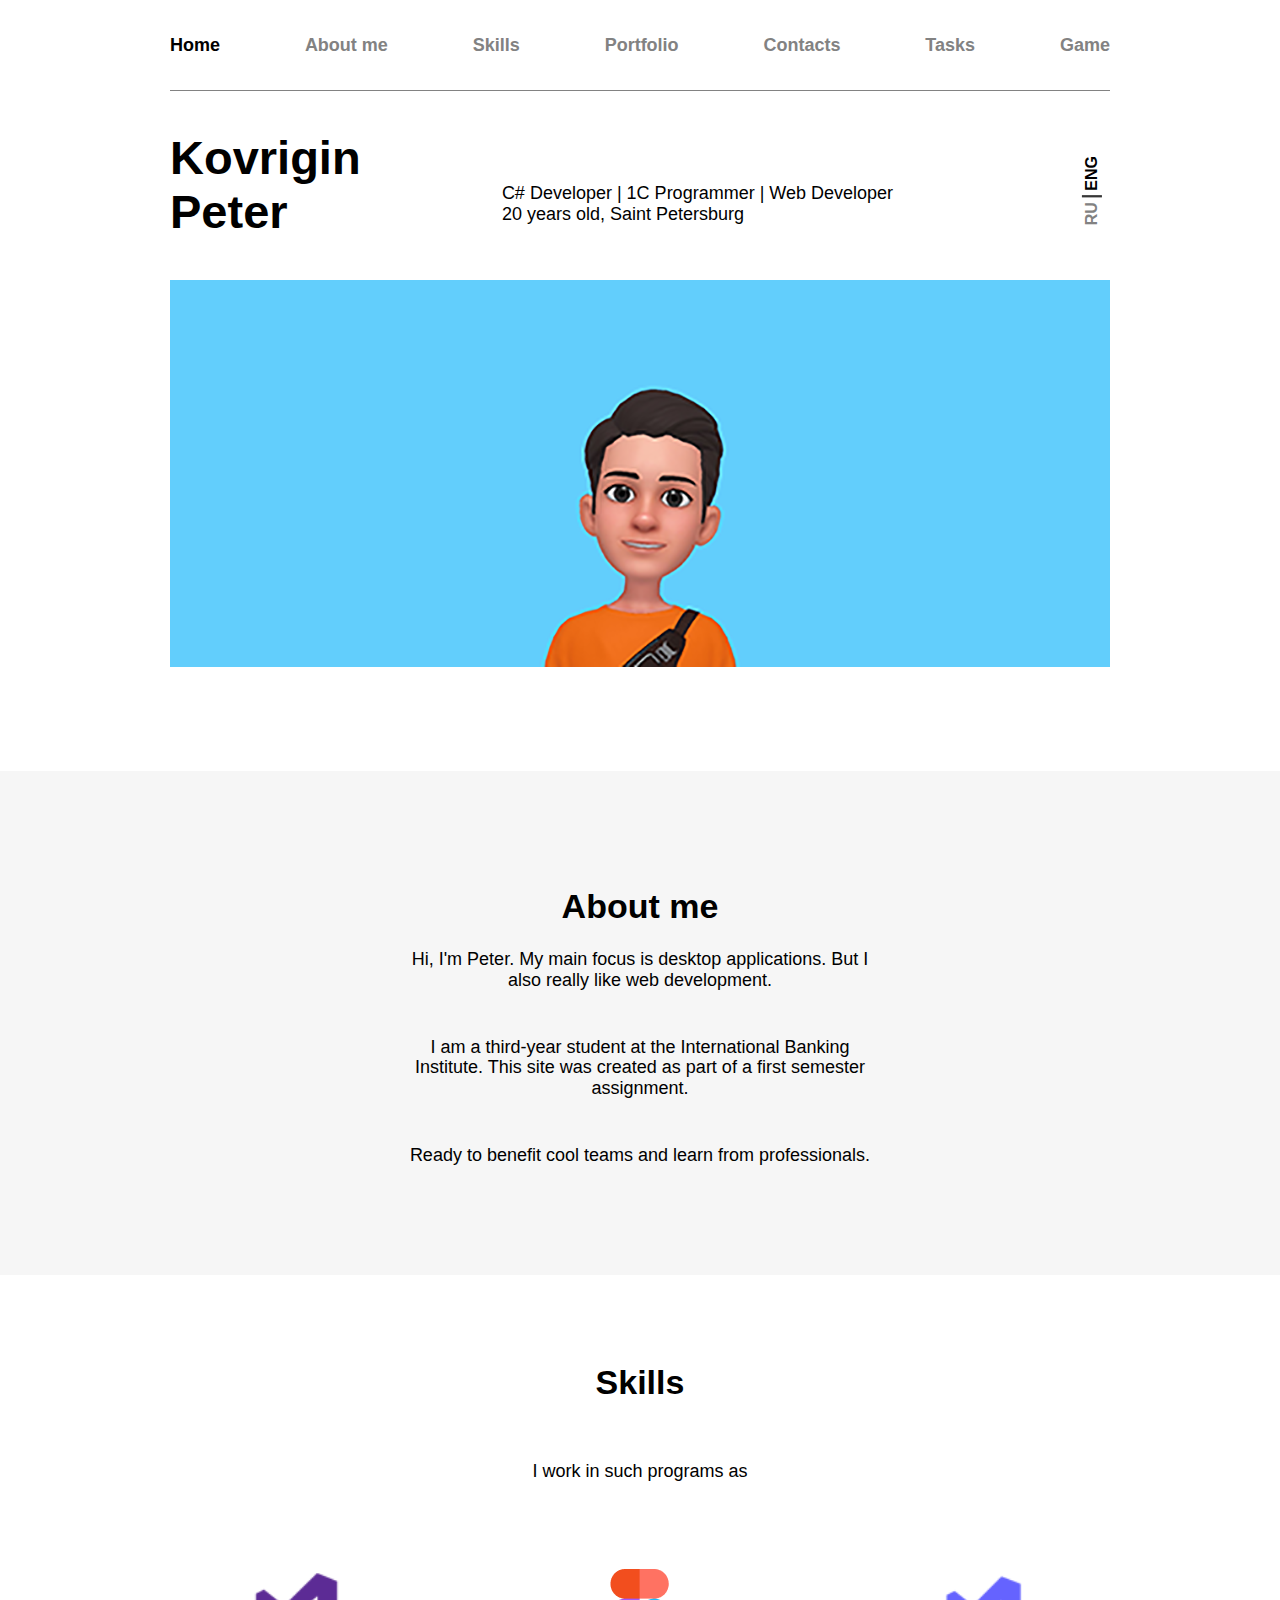
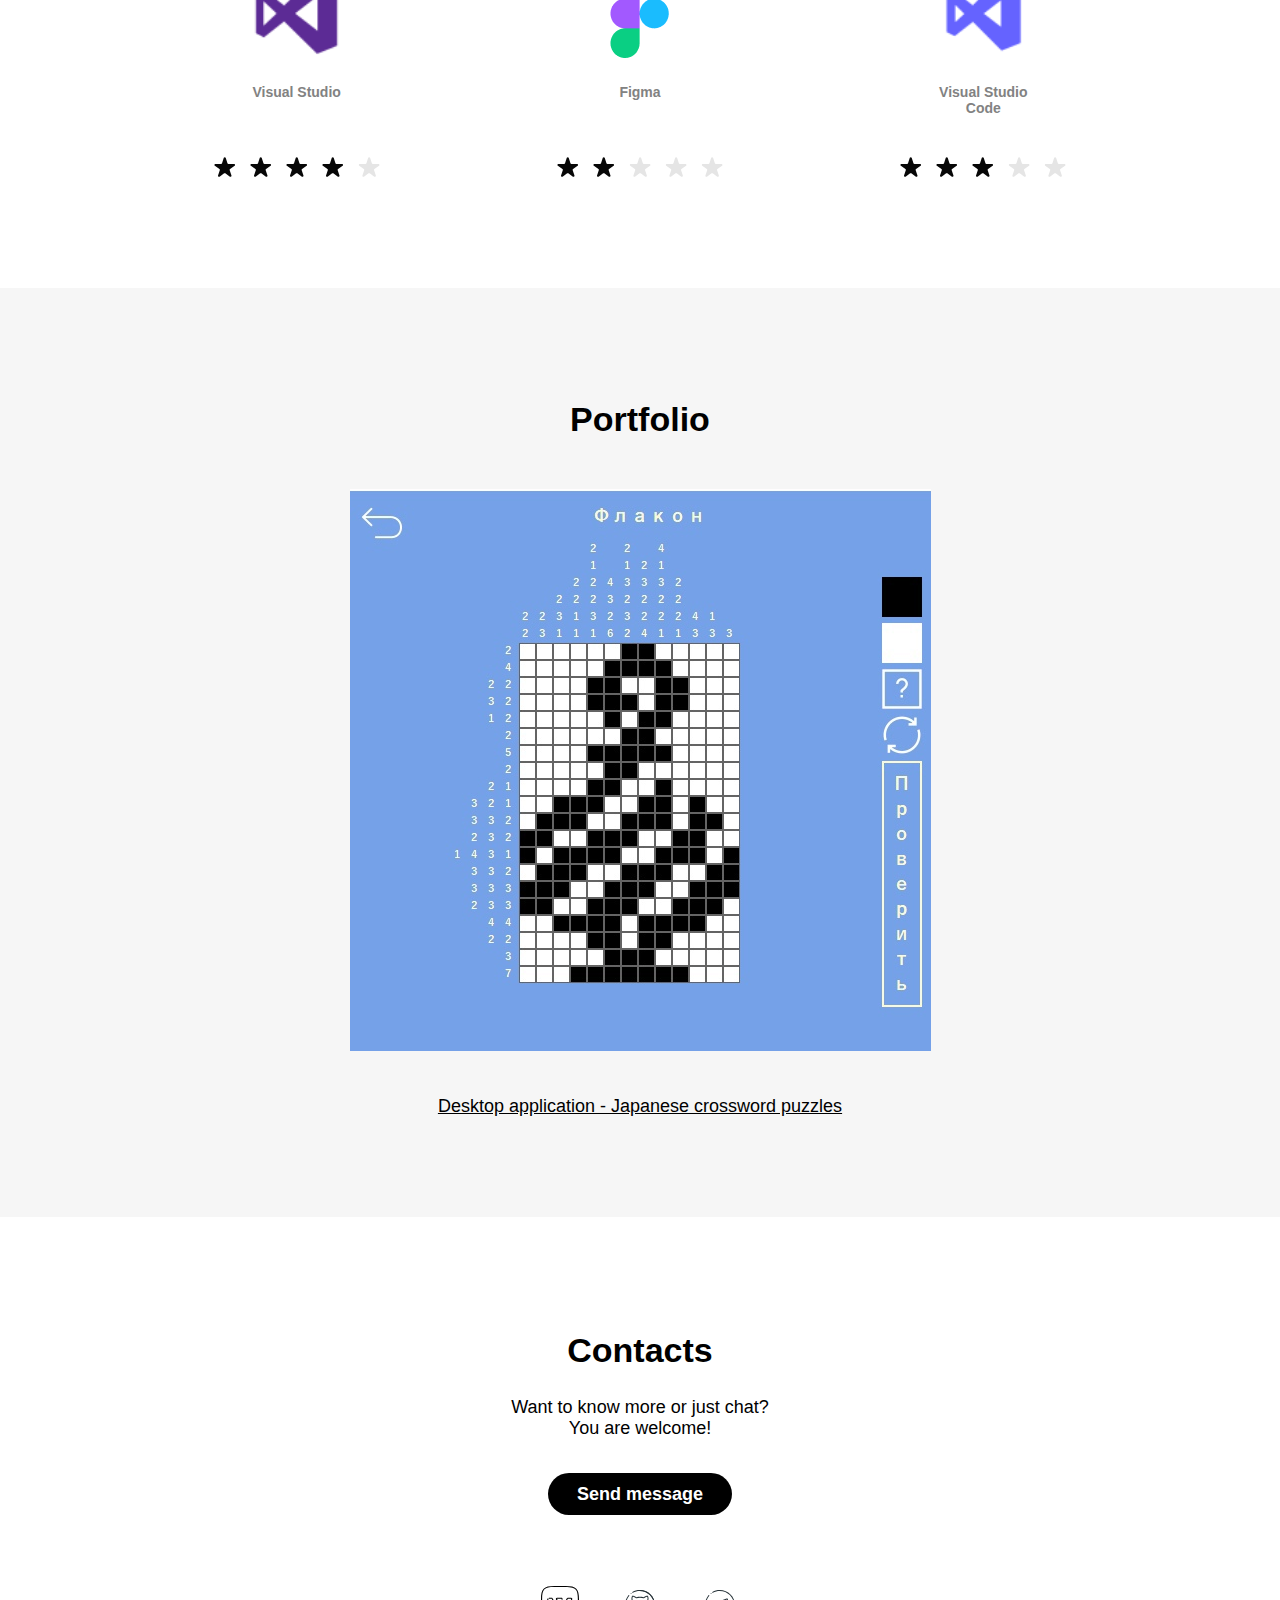
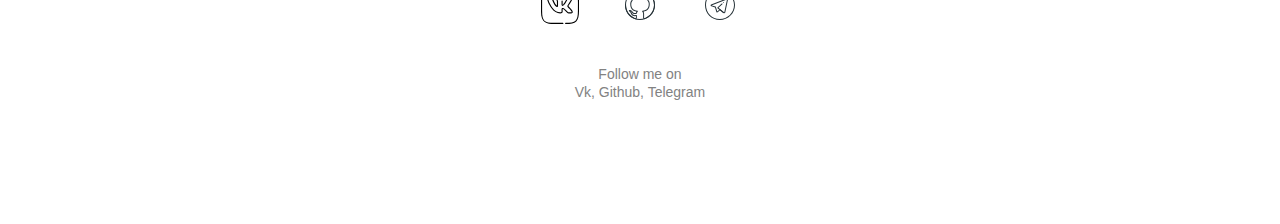
<file: index.html>
<!DOCTYPE html>
<html lang="en">

<head>
	<title>Portfolio</title>
	<meta charset="UTF-8">
	<meta http-equiv="X-UA-Compatible" content="IE=edge">
	<meta name="viewport" content="width=device-width, initial-scale=1.0">
	<link rel="icon" href="/favicon.ico" type="image/x-icon">
	<link rel="stylesheet" href="css/normalize.min.css">
	<link rel="stylesheet" href="css/style.css">
</head>

<body>
	<header class="header">
		<nav class="header__nav">
			<ul class="header__list">
				<li class="header__item"><a class="header__link hl1" href="#home">Home</a></li>
				<li class="header__item"><a class="header__link hl2" href="#aboutme">About me</a></li>
				<li class="header__item"><a class="header__link hl3" href="#skills">Skills</a></li>
				<li class="header__item"><a class="header__link hl4" href="#portfolio">Portfolio</a></li>
				<li class="header__item"><a class="header__link hl5" href="#footer__contacts">Contacts</a></li>
				<li class="header__item"><a class="header__link hl6" href="tasks.html">Tasks</a></li>
				<li class="header__item"><a class="header__link hl7" href="game.html">Game</a></li>
			</ul>
			<div class="header__menu">
				<a class="header__button" href="#"><img src="img/burger.svg" alt="menu"></a>
				<div class="header__droplist">
					<a class="header__button_close" href="#"><img src="img/close_button.svg" alt="close"></a>
					<ul>
						<li><a class="header__link hl1" href="#home">Home</a></li>
						<li><a class="header__link hl2" href="#aboutme">About me</a></li>
						<li><a class="header__link hl3" href="#skills">Skills</a></li>
						<li><a class="header__link hl4" href="#portfolio">Portfolio</a></li>
						<li><a class="header__link hl5" href="#footer__contacts">Contacts</a></li>
						<li><a class="header__link hl6" href="tasks.html">Tasks</a></li>
						<li><a class="header__link hl7" href="game.html">Game</a></li>
					</ul>
					<div class="header__button_switch">
						<button type="button" class="header__button_ru" value="ru" onclick="return changeURLLanguage(this);">RU</button>
						<button type="button" class="header__button_eng" value="eng" onclick="return changeURLLanguage(this);">ENG</button>
					</div>
				</div>
			</div>
		</nav>
	</header>
	<div class="container">
		<section>
			<div class="main" id="home">
				<h1 class="main__name">Kovrigin Peter</h1>
				<p class="main__info">C# Developer | 1C Programmer | Web Developer<br>20 years old, Saint Petersburg</p>
				<div class="main__button">
					<button type="button" class="main__button_ru" value="ru" onclick="return changeURLLanguage(this);">RU</button>
					<button type="button" class="main__button_eng" value="eng" onclick="return changeURLLanguage(this);">ENG</button>
				</div>
			</div>
			<img class="image" src="img/main-image.png" alt="image">
		</section>
	</div>
	<section>
		<div class="aboutme" id="aboutme">
			<h2 class="title aboutme__title">About me</h2>
			<div class="aboutme__list">
				<p class="aboutme__info ai1">Hi, I'm Peter. My main focus is desktop applications. But I also really like web development.</p>
				<p class="aboutme__info ai2">I am a third-year student at the International Banking Institute. This site was created as part of a first semester assignment.</p>
				<p class="aboutme__info ai3">Ready to benefit cool teams and learn from professionals.</p>
			</div>
		</div>
	</section>
	<div class="container">
		<section>
			<div class="skills" id="skills">
				<h2 class="title skills__title">Skills</h2>
				<p class="skills__text">I work in such programs as</p>
			</div>
			<div class="card">
				<div class="card__item">
					<dic class="card__cover">
						<img class="card__img" src="img/visual_studio-img.png" alt="image">
					</dic>
					<p class="card__text">Visual Studio</p>
					<div class="card__stars">
						<img class="card__img_star" src="img/black_star.svg" alt="star">
						<img class="card__img_star" src="img/black_star.svg" alt="star">
						<img class="card__img_star" src="img/black_star.svg" alt="star">
						<img class="card__img_star" src="img/black_star.svg" alt="star">
						<img class="card__img_star" src="img/white_star.svg" alt="star">
					</div>
				</div>
				<div class="card__item">
					<dic class="card__cover">
						<img class="card__img" src="img/figma-img.png" alt="image">
					</dic>
					<p class="card__text">Figma</p>
					<div class="card__stars">
						<img class="card__img_star" src="img/black_star.svg" alt="star">
						<img class="card__img_star" src="img/black_star.svg" alt="star">
						<img class="card__img_star" src="img/white_star.svg" alt="star">
						<img class="card__img_star" src="img/white_star.svg" alt="star">
						<img class="card__img_star" src="img/white_star.svg" alt="star">
					</div>
				</div>
				<div class="card__item">
					<dic class="card__cover">
						<img class="card__img" src="img/visual_studio_code-img.png" alt="image">
					</dic>
					<p class="card__text">Visual Studio Code</p>
					<div class="card__stars">
						<img class="card__img_star" src="img/black_star.svg" alt="star">
						<img class="card__img_star" src="img/black_star.svg" alt="star">
						<img class="card__img_star" src="img/black_star.svg" alt="star">
						<img class="card__img_star" src="img/white_star.svg" alt="star">
						<img class="card__img_star" src="img/white_star.svg" alt="star">
					</div>
				</div>
			</div>
		</section>
	</div>
	<section>
		<div class="portfolio" id="portfolio">
			<h2 class="title portfolio__title">Portfolio</h2>
			<img class="portfolio__image" src="img/portfolio-image.jpg" alt="Image">
			<a class="portoflio__link" href="https://github.com/GreeenTeea/Kovrigin.JapaneseCrosswordPuzzleGame.git" target="_blank">Desktop application - Japanese crossword puzzles</a>
		</div>
	</section>
	<footer class="footer">
		<div id="footer__contacts">
			<h2 class="title footer__title">Contacts</h2>
			<p class="footer__info">Want to know more or just chat? You are welcome!</p>
			<button type="button" class="footer__button">Send message</button>
		</div>
		<div class="footer__list">
			<a class="footer__item" href="https://vk.com/peta40k" target="_blank"><img class="footer__img" src="img/vk-icon.svg" alt="vk"></a>
			<a class="footer__item" href="https://github.com/GreeenTeea" target="_blank"><img class="footer__img" src="img/github-icon.svg" alt="github"></a>
			<a class="footer__item" href="https://t.me/Peta40k" target="_blank"><img class="footer__img" src="img/telegram-icon.svg" alt="telegram"></a>
		</div>
		<p class=footer__text>Follow me on<br>Vk, Github, Telegram</p>
	</footer>

	<script type="text/javascript" src="https://code.jquery.com/jquery-1.11.0.min.js"></script>
	<script src="js/lang.js"></script>
	<script src="js/script.js"></script>
</body>

</html>
</file>
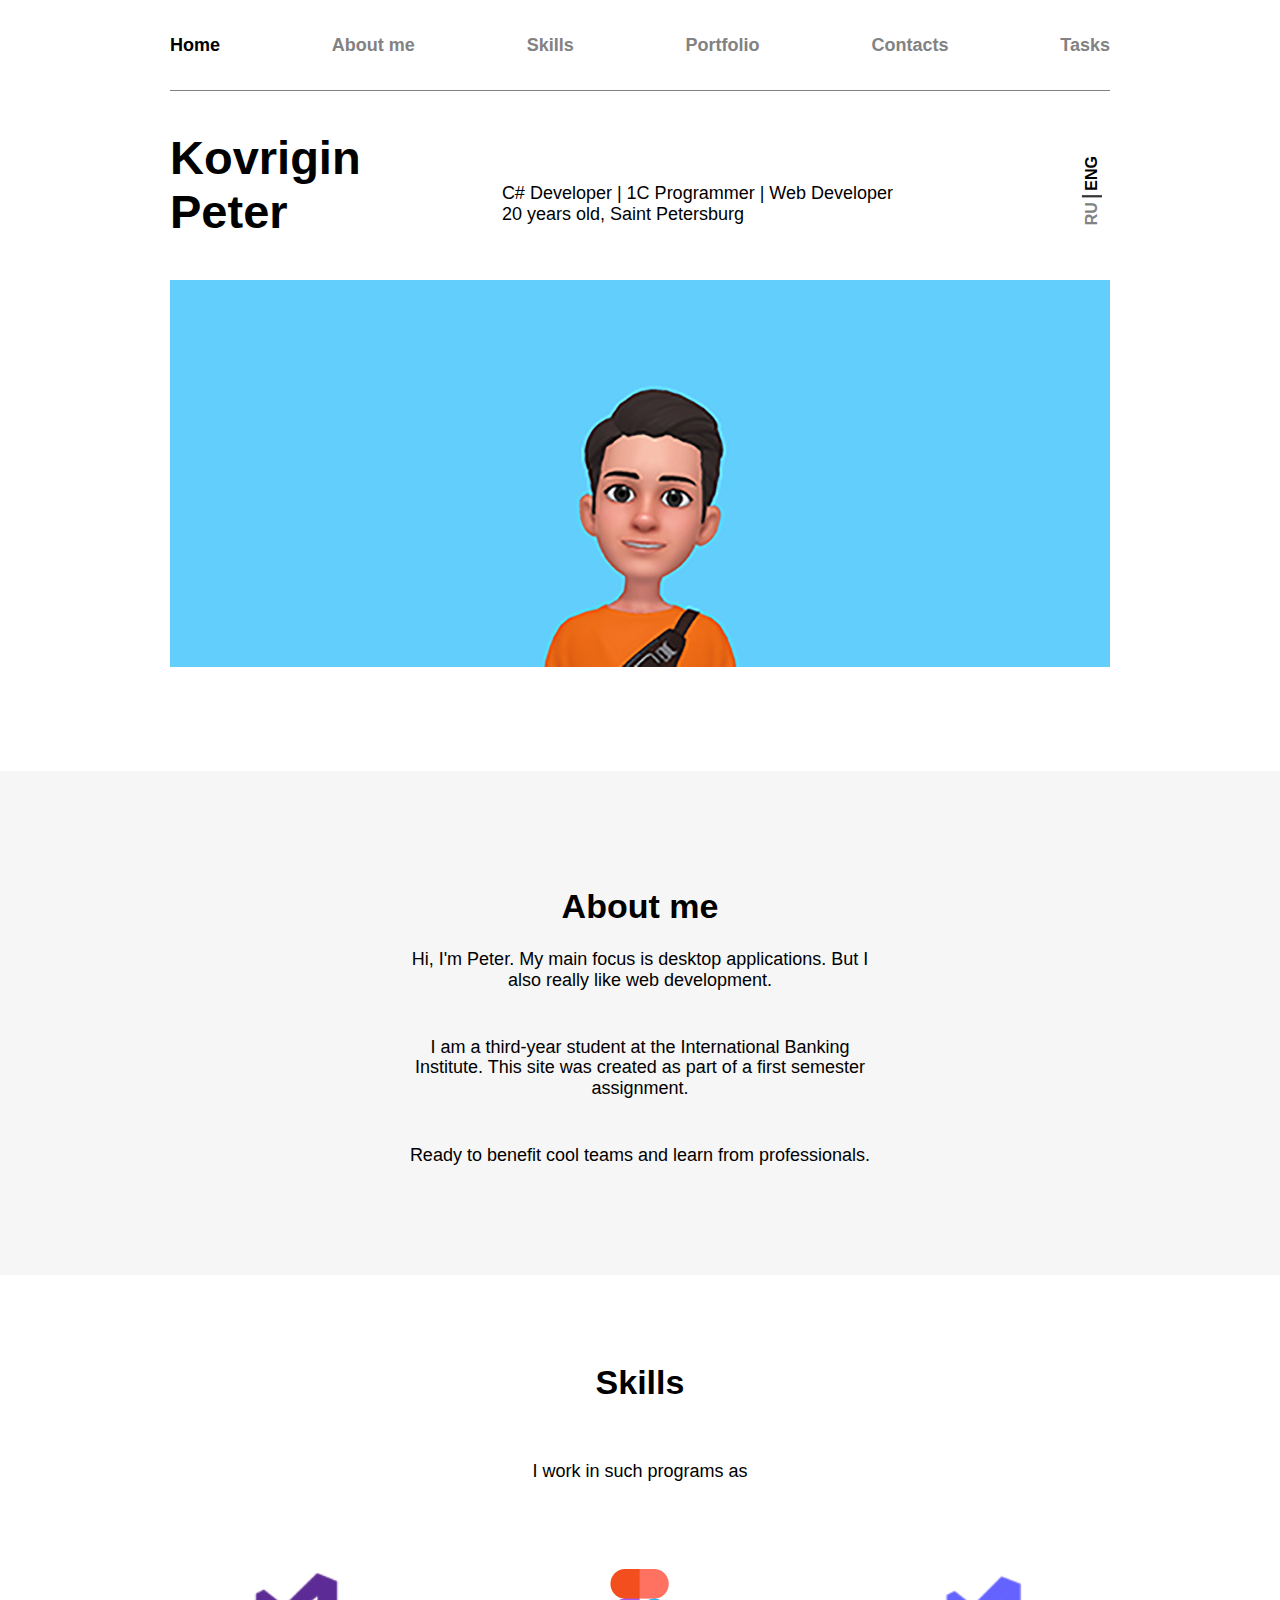
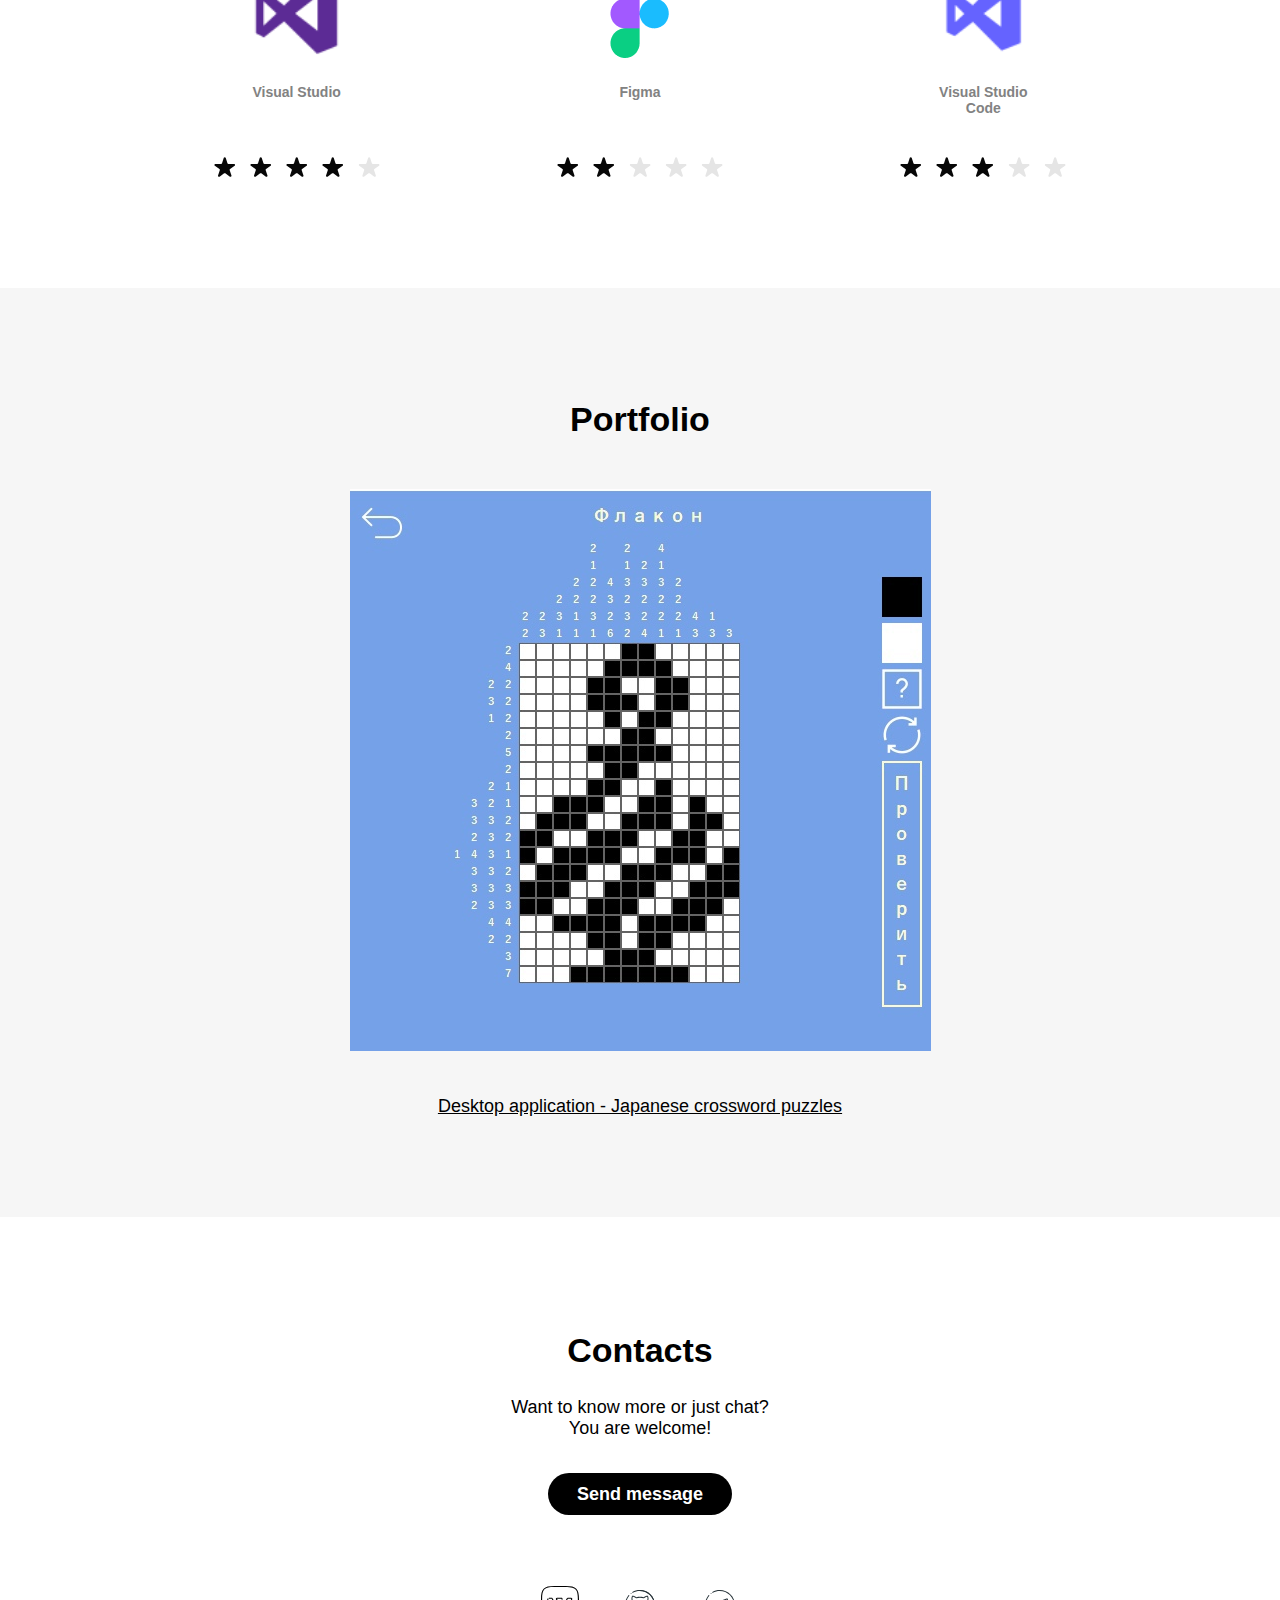
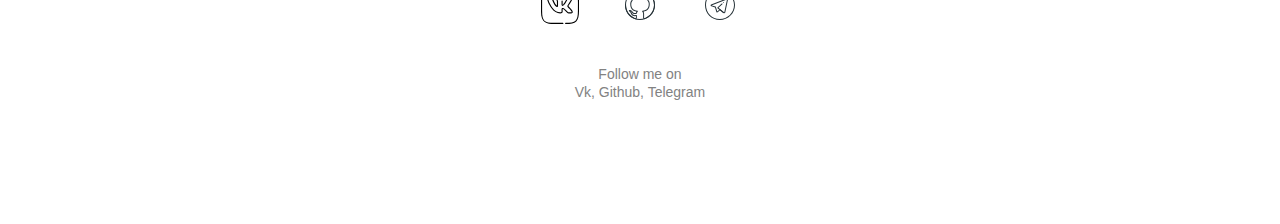
<file: Kovrigin.MainSite/index.html>
<!DOCTYPE html>
<html lang="en">
<head>
	<title>Portfolio</title>
	<meta charset="UTF-8">
	<meta http-equiv="X-UA-Compatible" content="IE=edge">
	<meta name="viewport" content="width=device-width, initial-scale=1.0">
	<link rel="icon" href="/favicon.ico" type="image/x-icon">
	<link rel="stylesheet" href="css/normalize.min.css">
	<link rel="stylesheet" href="css/style.css">
</head>
<body>
	<header class="header">
		<nav class="header__nav">
			<ul class="header__list">
				<li class="header__item"><a class="header__link hl1" href="#home">Home</a></li>
				<li class="header__item"><a class="header__link hl2" href="#aboutme">About me</a></li>
				<li class="header__item"><a class="header__link hl3" href="#skills">Skills</a></li>
				<li class="header__item"><a class="header__link hl4" href="#portfolio">Portfolio</a></li>
				<li class="header__item"><a class="header__link hl5" href="#footer__contacts">Contacts</a></li>
				<li class="header__item"><a class="header__link hl6" href="tasks.html">Tasks</a></li>
			</ul>
			<div class="header__menu">
				<a class="header__button" href="#"><img src="img/burger.svg" alt="menu"></a>
				<div class="header__droplist">
					<a class="header__button_close" href="#"><img src="img/close_button.svg" alt="close"></a>
					<ul>
						<li><a class="header__link hl1" href="#home">Home</a></li>
						<li><a class="header__link hl2" href="#aboutme">About me</a></li>		
						<li><a class="header__link hl3" href="#skills">Skills</a></li>
						<li><a class="header__link hl4" href="#portfolio">Portfolio</a></li>
						<li><a class="header__link hl5" href="#footer__contacts">Contacts</a></li>
						<li><a class="header__link hl6" href="tasks.html">Tasks</a></li>
					</ul>	
					<div class="header__button_switch">
						<button type="button" class="header__button_ru" value="ru" onclick="return changeURLLanguage(this);">RU</button>
						<button type="button" class="header__button_eng" value="eng" onclick="return changeURLLanguage(this);">ENG</button>
					</div>					
				</div>
			</div>
		</nav>
	</header>
	<div class="container">
		<section>
			<div class="main" id="home">
				<h1 class="main__name">Kovrigin Peter</h1>
				<p class="main__info">C# Developer | 1C Programmer | Web Developer<br>20 years old, Saint Petersburg</p>
				<div class="main__button">
					<button type="button" class="main__button_ru" value="ru" onclick="return changeURLLanguage(this);">RU</button>
					<button type="button" class="main__button_eng" value="eng" onclick="return changeURLLanguage(this);">ENG</button>
				</div>
			</div>
			<img class="image" src="img/main-image.png" alt="image">
		</section>
	</div>
	<section>
		<div class="aboutme" id="aboutme">
			<h2 class="title aboutme__title">About me</h2>
			<div class="aboutme__list">
				<p class="aboutme__info ai1">Hi, I'm Peter. My main focus is desktop applications. But I also really like web development.</p>
				<p class="aboutme__info ai2">I am a third-year student at the International Banking Institute. This site was created as part of a first semester assignment.</p>
				<p class="aboutme__info ai3">Ready to benefit cool teams and learn from professionals.</p>
			</div>
		</div>
	</section>
	<div class="container">
		<section>
			<div class="skills" id="skills">
				<h2 class="title skills__title">Skills</h2>
				<p class="skills__text">I work in such programs as</p>
			</div>
			<div class="card">
				<div class="card__item">
					<dic class="card__cover">
						<img class="card__img" src="img/visual_studio-img.png" alt="image">
					</dic>
					<p class="card__text">Visual Studio</p>
					<div class="card__stars">
						<img class="card__img_star" src="img/black_star.svg" alt="star">
						<img class="card__img_star" src="img/black_star.svg" alt="star">
						<img class="card__img_star" src="img/black_star.svg" alt="star">
						<img class="card__img_star" src="img/black_star.svg" alt="star">
						<img class="card__img_star" src="img/white_star.svg" alt="star">
					</div>
				</div>
				<div class="card__item">
					<dic class="card__cover">
						<img class="card__img" src="img/figma-img.png" alt="image">
					</dic>					
					<p class="card__text">Figma</p>
					<div class="card__stars">
						<img class="card__img_star" src="img/black_star.svg" alt="star">
						<img class="card__img_star" src="img/black_star.svg" alt="star">
						<img class="card__img_star" src="img/white_star.svg" alt="star">
						<img class="card__img_star" src="img/white_star.svg" alt="star">
						<img class="card__img_star" src="img/white_star.svg" alt="star">
					</div>
				</div>
				<div class="card__item">
					<dic class="card__cover">
						<img class="card__img" src="img/visual_studio_code-img.png" alt="image">
					</dic>					
					<p class="card__text">Visual Studio Code</p>
					<div class="card__stars">
						<img class="card__img_star" src="img/black_star.svg" alt="star">
						<img class="card__img_star" src="img/black_star.svg" alt="star">
						<img class="card__img_star" src="img/black_star.svg" alt="star">
						<img class="card__img_star" src="img/white_star.svg" alt="star">
						<img class="card__img_star" src="img/white_star.svg" alt="star">
					</div>
				</div>
			</div>
		</section>
	</div>
	<section>
		<div class="portfolio" id="portfolio">
			<h2 class="title portfolio__title">Portfolio</h2>
			<img class="portfolio__image" src="img/portfolio-image.jpg" alt="Image">
			<a class="portoflio__link" href="https://github.com/GreeenTeea/Kovrigin.JapaneseCrosswordPuzzleGame.git" target="_blank">Desktop application - Japanese crossword puzzles</a>
		</div>
	</section>
	<footer class="footer">
		<div id="footer__contacts">
			<h2 class="title footer__title">Contacts</h2>
			<p class="footer__info">Want to know more or just chat? You are welcome!</p>
			<button type="button" class="footer__button">Send message</button>
		</div>
		<div class="footer__list">
			<a class="footer__item" href="https://vk.com/peta40k" target="_blank"><img class="footer__img" src="img/vk-icon.svg" alt="vk"></a>
			<a class="footer__item" href="https://github.com/GreeenTeea" target="_blank"><img class="footer__img" src="img/github-icon.svg" alt="github"></a>
			<a class="footer__item" href="https://t.me/Peta40k" target="_blank"><img class="footer__img" src="img/telegram-icon.svg" alt="telegram"></a>
		</div>
		<p class=footer__text>Follow me on<br>Vk, Github, Telegram</p>
	</footer>

	<script type="text/javascript" src="https://code.jquery.com/jquery-1.11.0.min.js"></script>
	<script src="js/lang.js"></script>
	<script src="js/script.js"></script>
</body>
</html>
</file>
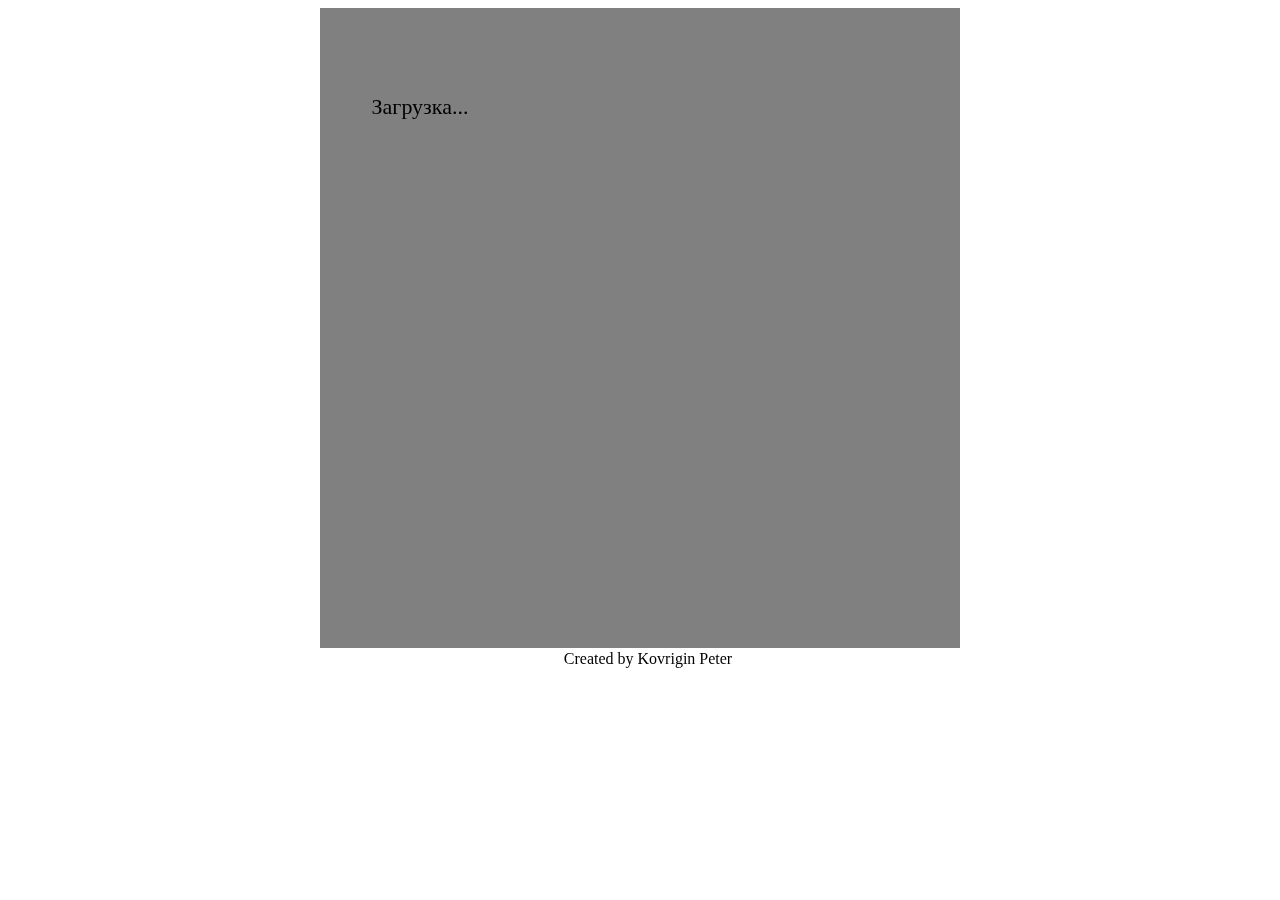
<file: game.html>
<!DOCTYPE html>
<html lang="en">

<head>
	<meta charset="UTF-8">
	<meta http-equiv="X-UA-Compatible" content="IE=edge">
	<meta name="viewport" content="width=device-width, initial-scale=1.0">
	<link rel="stylesheet" href="./css/game.css">
	<title>Footsteps</title>
</head>

<body>
	<script src="./js/footsteps.js"></script>
	<div class="footer">Created by Kovrigin Peter</div>
</body>

</html>
</file>
<file: css/style.css>
@import url(https://myfonts.ru/myfonts?fonts=gilroy);

body {
  font-family: "Gilroy", arial;
  background: #fff;
  font-weight: 500;
  color: #000;
}
/* ========= Редактирование шапки ========= */
.header {
  max-width: 940px;
  margin: 0 auto;
}
.header__list {
  display: flex;
  list-style-type: none;
  justify-content: space-between;
  font-size: 18px;
  font-weight: 700;
  border-bottom: 1px solid #828282;
  padding: 34.5px 0;
  margin: 0 auto 40px;
}
.header__item {
  margin: 0;
}
.header__link {
  color: #828282;
  text-decoration: none;
}
.hl1 {
  color: #000;
}
.header__button {
  display: none;
  position: absolute;
  left: 86vw;
  top: 68px;
}
.header__button_close {
  display: block;
  position: absolute;
  right: 60px;
  top: 66px;
  z-index: 100;
}
.header__button_ru {
  border: none;
  background: transparent;
  font-size: 16px;
  font-weight: 700;
  color: #828282;
  padding-right: 5px;
  border-right: 1px solid black;
  margin: -5px;
}
.header__button_eng {
  border: none;
  font-size: 16px;
  font-weight: 700;
  background: transparent;
  color: #000;
  padding-left: 5px;
  border-left: 1px solid black;
  margin: 0;
}
.header__droplist {
  background: white;
  display: none;
  position: absolute;
  left: 0px;
  right: 0px;
  top: 0;
  box-sizing: border-box;
  padding: 30px;
  z-index: 9999;
}
.header__droplist ul {
  display: flex;
  flex-direction: column;
  font-weight: 700;
  margin: 66px 0 200px 0;
  padding: 0;
  gap: 49px;
}
.header__droplist li {
  list-style: none;
  margin: 10px 0;
  padding: 0;
}
.header__droplist li a,
.header__droplist div button {
  font-size: 34px;
}
.header__droplist div {
  transform: rotate(90deg);
  right: 0;
  bottom: 0;
  position: absolute;
  margin-bottom: 100px;
}
.body_pointer * {
  cursor: pointer;
}
/* ========= Редактирование контента1 ========= */
.container {
  max-width: 940px;
  margin: 0 auto;
}
.main {
  display: flex;
  justify-content: space-between;
  align-items: flex-end;
  position: relative;
}
.main__name {
  font-size: 47px;
  font-weight: 700;
  max-width: 200px;
  margin: 0;
}
.main__info {
  font-size: 18px;
  text-align: left;
  flex-basis: 400px;
  margin: 0 auto 14px;
}
.main__button {
  transform: rotate(-90deg);
  padding-top: 40px;
  margin: 20px 0;
}
.main__button_ru {
  border: none;
  background: transparent;
  font-size: 16px;
  font-weight: 700;
  color: #828282;
  padding-right: 5px;
  border-right: 1px solid black;
  margin: -5px;
}
.main__button_eng {
  border: none;
  font-size: 16px;
  font-weight: 700;
  background: transparent;
  color: #000;
  padding-left: 5px;
  border-left: 1px solid black;
  margin: 0;
}
.image {
  margin: 41px auto 100px;
}
/* ========= Редактирование контента2 ========= */
.title {
  font-size: 34px;
  font-weight: 700;
  text-align: center;
  margin: 0 auto;
}
.aboutme {
  text-align: center;
  margin: 0 auto;
  background: #f6f6f6;
  background-size: 100%;
  height: 504px;
}
.aboutme__title {
  padding: 116px 0 13px;
}
.aboutme__list {
  display: flex;
  justify-content: space-between;
  flex-direction: column;
  gap: 26px;
}
.aboutme__info {
  max-width: 485px;
  font-size: 18px;
  margin: 10px auto;
}
/* ========= Редактирование контента3 ========= */
.skills__title {
  padding: 88px 0 59px;
}
.skills__text {
  font-size: 18px;
  text-align: center;
  margin: 0 auto 87px;
}
.card {
  display: flex;
  justify-content: space-between;
  gap: 90px;
}
.card__item {
  display: flex;
  flex-direction: column;
  align-items: center;
  background: transparent;
  margin: 0 auto 111px;
  flex-basis: 32%;
}
.card__img {
  height: 89px;
}
.card__text {
  font-size: 14px;
  font-weight: 700;
  text-align: center;
  color: #828282;
  max-width: 100px;
  height: 35px;
  margin: 22px auto 38px;
}
.card__stars {
  display: flex;
  justify-content: space-between;
  gap: 14px;
}
/* ========= Редактирование контента4 ========= */
.portfolio {
  text-align: center;
  margin: 0 auto;
  background: #f6f6f6;
  background-size: 100%;
}
.portfolio__title {
  padding: 112px 0 50px;
}
.portfolio__image {
  display: block;
  margin: 0 auto;
}
.portoflio__link {
  display: block;
  margin: 0 auto;
  padding: 45px 0 100px;
  color: black;
  font-size: 18px;
}
/* ========= Редактирование подвала ========= */
.footer {
  text-align: center;
  margin: 0 auto;
}
.footer__title {
  margin: 114px auto 27px;
}
.footer__info {
  font-size: 18px;
  max-width: 275px;
  margin: 0 auto;
}
.footer__button {
  font-size: 18px;
  font-weight: 700;
  color: #fff;
  background: black;
  border: none;
  border-radius: 25px;
  margin-top: 34px;
  margin-bottom: 70px;
  padding: 11px 29px;
}
.footer__list {
  display: flex;
  justify-content: space-between;
  align-items: center;
  width: 200px;
  margin: 0 auto;
}
.footer__item {
  width: 40px;
}
.footer__text {
  font-size: 14px;
  color: #828282;
  line-height: 1.3;
  margin: 35px auto 123px;
}

@media (max-width: 1050px) {
  .header,
  .container {
    max-width: 86vw;
  }
  .image {
    display: block;
    max-width: 86vw;
  }
  .main__name {
    font-size: 38px;
  }
}

@media (max-width: 830px) {
  .header__nav {
    place-items: rigth;
  }
  .header__list,
  .main__button {
    display: none;
  }
  .header__button {
    display: block;
  }
  .main {
    max-width: 80%;
    flex-direction: column;
    align-items: flex-start;
  }
  .main__name {
    font-size: 47px;
    margin-top: 65px;
  }
  .main__info {
    flex-basis: auto;
    width: 400px;
    margin: 23px auto 0 0;
  }
  .main__button_eng,
  .main__button_ru {
    font-size: 14px;
  }
  .image {
    margin: 36px auto 60px;
  }
  .aboutme {
    height: 450px;
  }
  .aboutme__title {
    padding: 60px 0 13px;
  }
  .skills__title {
    padding: 60px 0 40px;
  }
  .card {
    gap: 16px;
  }
  .card__img {
    height: 10.3vw;
  }
  .card__stars {
    gap: 2px;
  }
  .portfolio__image {
    max-width: 500px;
  }
}

@media (max-width: 600px) {
  .header__button {
    margin: 0;
    left: auto;
    top: 68px;
    right: 30px;
  }
  .image {
    content: url(../img/main-image-mobile.png);
  }
  .card {
    flex-direction: column;
  }
  .card__item {
    margin: 0 auto 80px;
  }
  .card__img {
    height: 89px;
  }
  .card__stars {
    gap: 14px;
  }
  .portfolio__image {
    width: 83vw;
  }
}

@media (max-width: 450px) {
  .main__info {
    width: 300px;
  }
  .aboutme__list {
    max-width: 300px;
    margin: 0 auto;
  }
  .portoflio__link {
    font-size: 16px;
  }
}

@media (max-width: 375px) {
  .image {
    max-width: 74vw;
  }
  .footer__button {
    width: 316px;
  }
}
</file>
<file: Kovrigin.MainSite/css/style.css>
@import url(https://myfonts.ru/myfonts?fonts=gilroy);

body {
  font-family: "Gilroy", arial;
  background: #fff;
  font-weight: 500;
  color: #000;
}
/* ========= Редактирование шапки ========= */
.header {
  max-width: 940px;
  margin: 0 auto;
}
.header__list {
  display: flex;
  list-style-type: none;
  justify-content: space-between;
  font-size: 18px;
  font-weight: 700;
  border-bottom: 1px solid #828282;
  padding: 34.5px 0;
  margin: 0 auto 40px;
}
.header__item {
  margin: 0;
}
.header__link {
  color: #828282;
  text-decoration: none;
}
.hl1 {
  color: #000;
}
.header__button {
  display: none;
  position: absolute;
  left: 86vw;
  top: 68px;
}
.header__button_close {
  display: block;
  position: absolute;
  right: 60px;
  top: 66px;
  z-index: 100;
}
.header__button_ru {
  border: none;
  background: transparent;
  font-size: 16px;
  font-weight: 700;
  color: #828282;
  padding-right: 5px;
  border-right: 1px solid black;
  margin: -5px;
}
.header__button_eng {
  border: none;
  font-size: 16px;
  font-weight: 700;
  background: transparent;
  color: #000;
  padding-left: 5px;
  border-left: 1px solid black;
  margin: 0;
}
.header__droplist {
  background: white;
  display: none;
  position: absolute;
  left: 0px;
  right: 0px;
  top: 0;
  box-sizing: border-box;
  padding: 30px;
  z-index: 9999;
}
.header__droplist ul {
  display: flex;
  flex-direction: column;
  font-weight: 700;
  margin: 66px 0 200px 0;
  padding: 0;
  gap: 49px;
}
.header__droplist li {
  list-style: none;
  margin: 10px 0;
  padding: 0;
}
.header__droplist li a,
.header__droplist div button {
  font-size: 34px;
}
.header__droplist div {
  transform: rotate(90deg);
  right: 0;
  bottom: 0;
  position: absolute;
  margin-bottom: 100px;
}
.body_pointer * {
  cursor: pointer;
}
/* ========= Редактирование контента1 ========= */
.container {
  max-width: 940px;
  margin: 0 auto;
}
.main {
  display: flex;
  justify-content: space-between;
  align-items: flex-end;
  position: relative;
}
.main__name {
  font-size: 47px;
  font-weight: 700;
  max-width: 200px;
  margin: 0;
}
.main__info {
  font-size: 18px;
  text-align: left;
  flex-basis: 400px;
  margin: 0 auto 14px;
}
.main__button {
  transform: rotate(-90deg);
  padding-top: 40px;
  margin: 20px 0;
}
.main__button_ru {
  border: none;
  background: transparent;
  font-size: 16px;
  font-weight: 700;
  color: #828282;
  padding-right: 5px;
  border-right: 1px solid black;
  margin: -5px;
}
.main__button_eng {
  border: none;
  font-size: 16px;
  font-weight: 700;
  background: transparent;
  color: #000;
  padding-left: 5px;
  border-left: 1px solid black;
  margin: 0;
}
.image {
  margin: 41px auto 100px;
}
/* ========= Редактирование контента2 ========= */
.title {
  font-size: 34px;
  font-weight: 700;
  text-align: center;
  margin: 0 auto;
}
.aboutme {
  text-align: center;
  margin: 0 auto;
  background: #f6f6f6;
  background-size: 100%;
  height: 504px;
}
.aboutme__title {
  padding: 116px 0 13px;
}
.aboutme__list {
  display: flex;
  justify-content: space-between;
  flex-direction: column;
  gap: 26px;
}
.aboutme__info {
  max-width: 485px;
  font-size: 18px;
  margin: 10px auto;
}
/* ========= Редактирование контента3 ========= */
.skills__title {
  padding: 88px 0 59px;
}
.skills__text {
  font-size: 18px;
  text-align: center;
  margin: 0 auto 87px;
}
.card {
  display: flex;
  justify-content: space-between;
  gap: 90px;
}
.card__item {
  display: flex;
  flex-direction: column;
  align-items: center;
  background: transparent;
  margin: 0 auto 111px;
  flex-basis: 32%;
}
.card__img {
  height: 89px;
}
.card__text {
  font-size: 14px;
  font-weight: 700;
  text-align: center;
  color: #828282;
  max-width: 100px;
  height: 35px;
  margin: 22px auto 38px;
}
.card__stars {
  display: flex;
  justify-content: space-between;
  gap: 14px;
}
/* ========= Редактирование контента4 ========= */
.portfolio {
  text-align: center;
  margin: 0 auto;
  background: #f6f6f6;
  background-size: 100%;
}
.portfolio__title {
  padding: 112px 0 50px;
}
.portfolio__image {
  display: block;
  margin: 0 auto;
}
.portoflio__link {
  display: block;
  margin: 0 auto;
  padding: 45px 0 100px;
  color: black;
  font-size: 18px;
}
/* ========= Редактирование подвала ========= */
.footer {
  text-align: center;
  margin: 0 auto;
}
.footer__title {
  margin: 114px auto 27px;
}
.footer__info {
  font-size: 18px;
  max-width: 275px;
  margin: 0 auto;
}
.footer__button {
  font-size: 18px;
  font-weight: 700;
  color: #fff;
  background: black;
  border: none;
  border-radius: 25px;
  margin-top: 34px;
  margin-bottom: 70px;
  padding: 11px 29px;
}
.footer__list {
  display: flex;
  justify-content: space-between;
  align-items: center;
  width: 200px;
  margin: 0 auto;
}
.footer__item {
  width: 40px;
}
.footer__text {
  font-size: 14px;
  color: #828282;
  line-height: 1.3;
  margin: 35px auto 123px;
}

@media (max-width: 1050px) {
  .header,
  .container {
    max-width: 86vw;
  }
  .image {
    display: block;
    max-width: 86vw;
  }
  .main__name {
    font-size: 38px;
  }
}

@media (max-width: 830px) {
  .header__nav {
    place-items: rigth;
  }
  .header__list,
  .main__button {
    display: none;
  }
  .header__button {
    display: block;
  }
  .main {
    max-width: 80%;
    flex-direction: column;
    align-items: flex-start;
  }
  .main__name {
    font-size: 47px;
    margin-top: 65px;
  }
  .main__info {
    flex-basis: auto;
    width: 400px;
    margin: 23px auto 0 0;
  }
  .main__button_eng,
  .main__button_ru {
    font-size: 14px;
  }
  .image {
    margin: 36px auto 60px;
  }
  .aboutme {
    height: 450px;
  }
  .aboutme__title {
    padding: 60px 0 13px;
  }
  .skills__title {
    padding: 60px 0 40px;
  }
  .card {
    gap: 16px;
  }
  .card__img {
    height: 10.3vw;
  }
  .card__stars {
    gap: 2px;
  }
  .portfolio__image {
    max-width: 500px;
  }
}

@media (max-width: 600px) {
  .header__button {
    margin: 0;
    left: auto;
    top: 68px;
    right: 30px;
  }
  .image {
    content: url(../img/main-image-mobile.png);
  }
  .card {
    flex-direction: column;
  }
  .card__item {
    margin: 0 auto 80px;
  }
  .card__img {
    height: 89px;
  }
  .card__stars {
    gap: 14px;
  }
  .portfolio__image {
    width: 83vw;
  }
}

@media (max-width: 450px) {
  .main__info {
    width: 300px;
  }
  .aboutme__list {
    max-width: 300px;
    margin: 0 auto;
  }
  .portoflio__link {
    font-size: 16px;
  }
}

@media (max-width: 375px) {
  .image {
    max-width: 74vw;
  }
  .footer__button {
    width: 316px;
  }
}
</file>
<file: css/game.css>
canvas {
  display: block;
  margin: 0 auto;
}

.footer {
  position: fixed;
  top: 650px;
  width: 100%;
  text-align: center;
}
</file>
